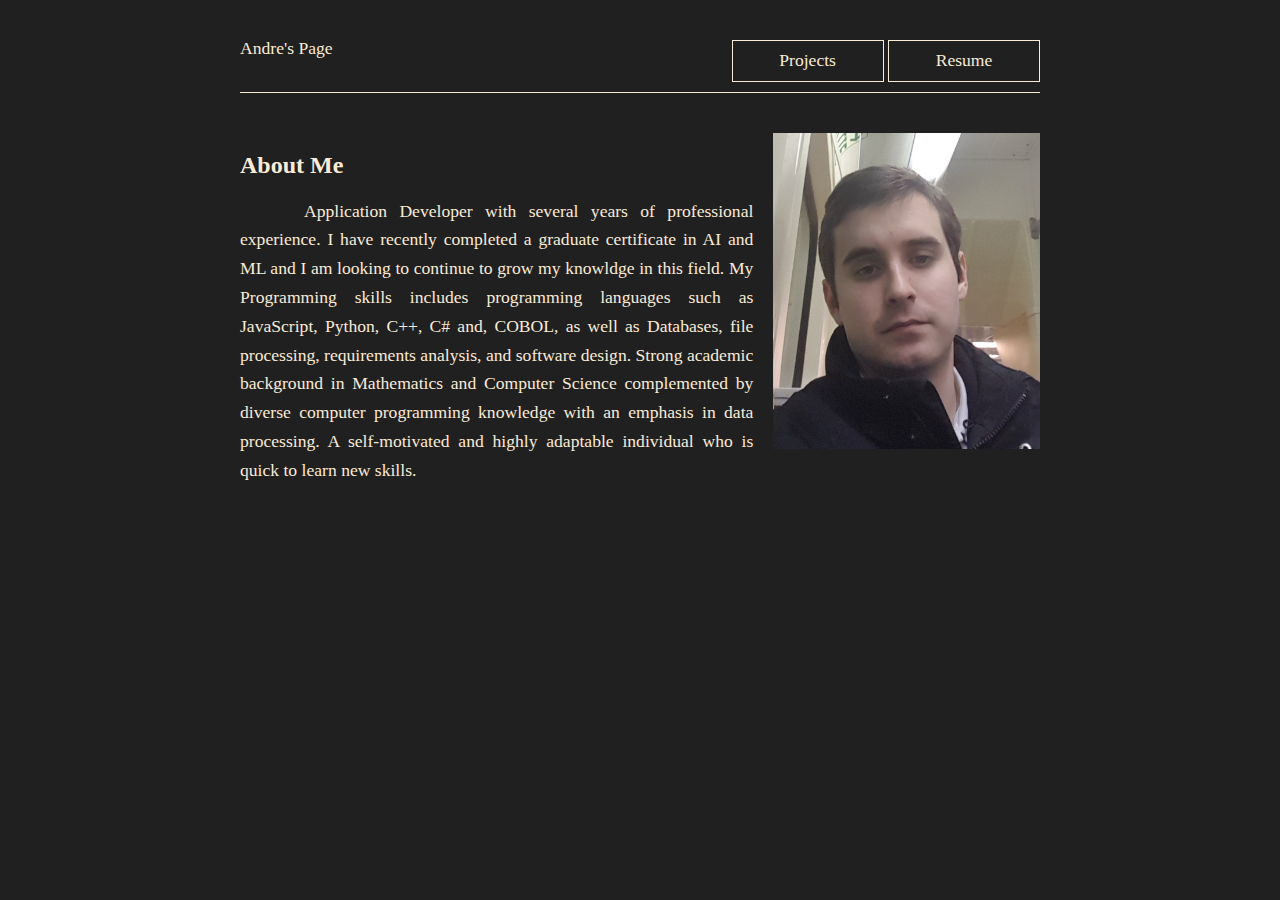
<file: index.html>
<!DOCTYPE html>
<html lang="en">
<head>
    <meta charset="UTF-8">
    <meta http-equiv="X-UA-Compatible" content="IE=edge">
    <meta name="viewport" content="width=device-width, initial-scale=1.0">
    <link rel="stylesheet" href="css-reset.css">
    <link rel="stylesheet" href="style.css">
    <title>Andre's Page</title>
</head>
<body>
    <div class="container">
        <header>
            <h1>Andre's Page</h1>
            <nav>
                <div class="navbutton">
                    <a href="#">Projects</a>
                    <div class="dropdown-box">
                        <div class="navbutton">
                            <a href="https://github.com/TLAndrewMarkDale/CapstoneII_Group15_ALDDS" target="_blank">
                                Automated Litter Detection and Delivery System
                            </a>
                        </div>
                        <div class="navbutton">
                            <a href="https://github.com/AliKemalIstanbullu/P1---Fire-Detection-and-Localization-Using-Surveillance-Camera" target="_blank">
                                Fire Detection
                            </a>
                        </div>
                        <div class="navbutton">
                            <a href="https://github.com/amd89/tic-tac-toe" target="_blank">
                                Tic Tac Toe
                            </a>
                        </div>
                    </div>
                </div>
                <div class="navbutton">
                    <a href="resume.html">Resume</a>
                </div>
            </nav>
        </header>
        <div class="content">
            <div class="about">
                <h2>About Me</h2>
                <p>Application Developer with several years of professional experience.  I have recently completed a graduate certificate in AI and ML and I am looking to continue to grow my knowldge in this field.  My Programming skills includes programming languages such as JavaScript, Python, C++, C# and, COBOL, as well as Databases, file processing, requirements analysis, and software design. Strong academic background in Mathematics and Computer Science complemented by diverse computer programming knowledge with an emphasis in data processing. A self-motivated and highly adaptable individual who is quick to learn new skills.</p>
            </div>
            <div class="headshot"><img src="images/head.jpg" alt="Andre head shot" ></div>
            <!--<div class="github-card" data-github="amd89" data-width="400" data-height="150" data-theme="default"></div>
<script src="//cdn.jsdelivr.net/github-cards/latest/widget.js"></script>-->
        </div>
    </div>
  
    
</body>
</html>
</file>
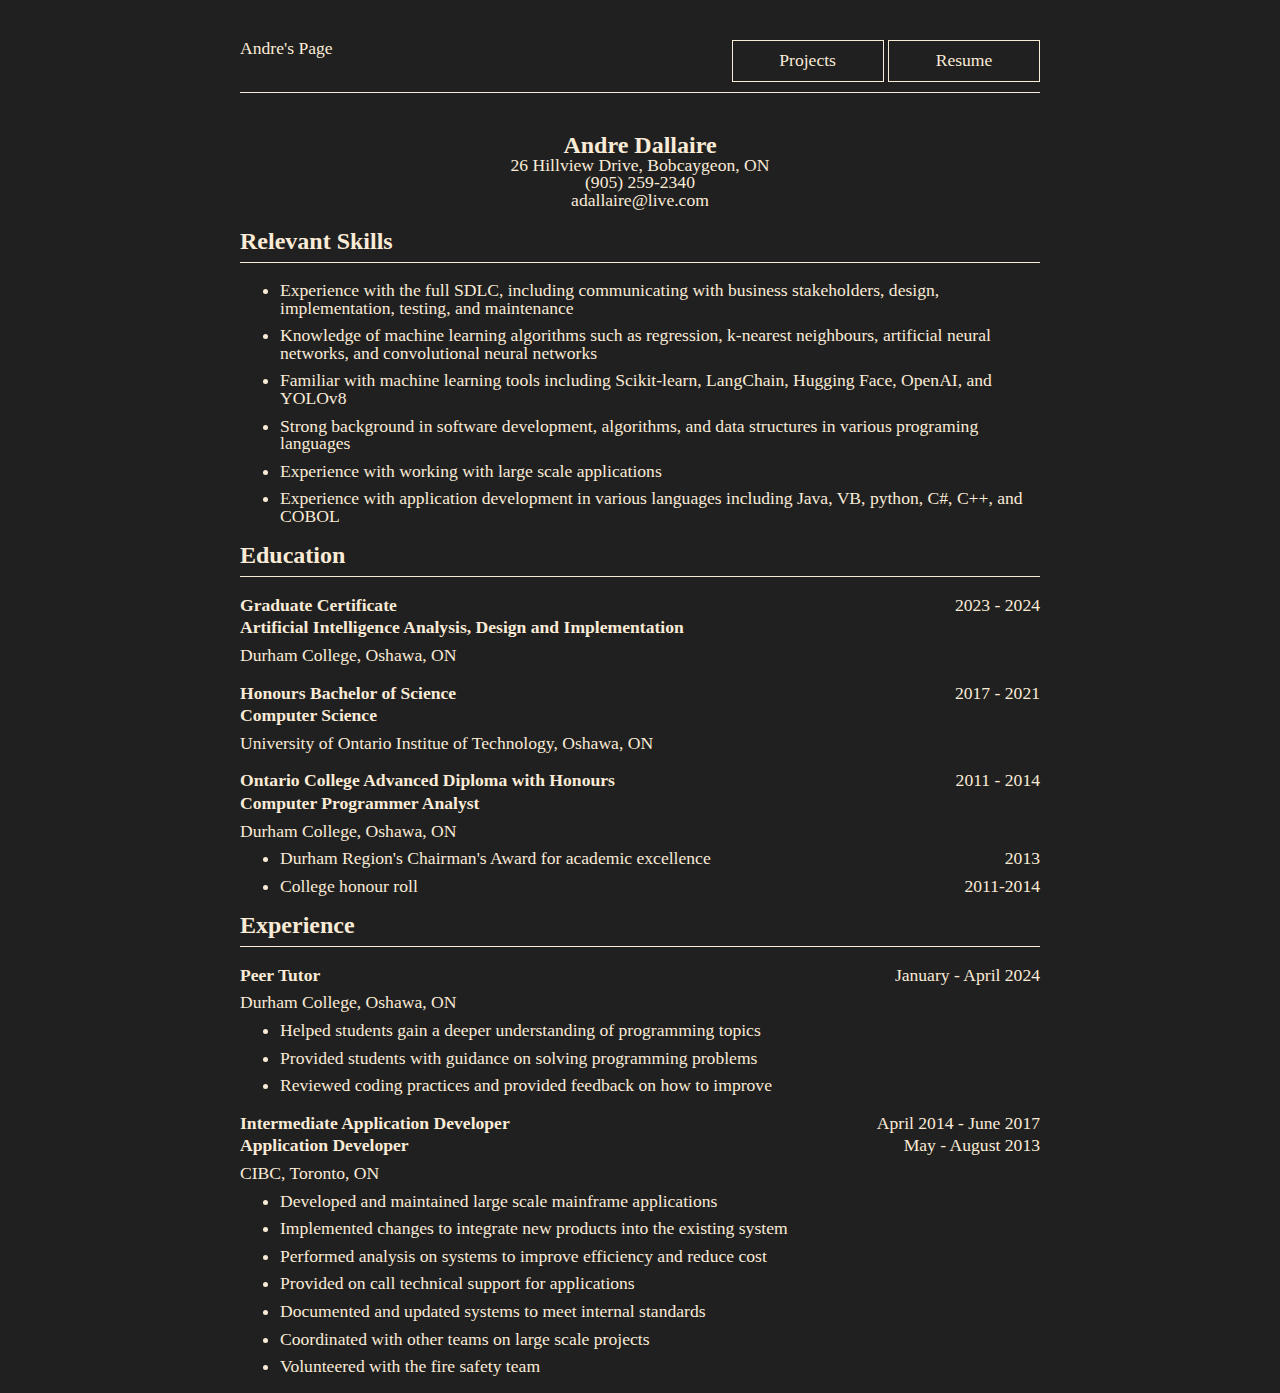
<file: resume.html>
<!DOCTYPE html>
<html lang="en">
<head>
    <meta charset="UTF-8">
    <meta http-equiv="X-UA-Compatible" content="IE=edge">
    <meta name="viewport" content="width=device-width, initial-scale=1.0">
    <link rel="stylesheet" href="css-reset.css">
    <link rel="stylesheet" href="style.css">
    <title>Andre's Resume</title>
</head>
<body>
    <div class="container">
        <header>
            <a href="index.html" class="contact">
                <h1>Andre's Page</h1>
            </a>
            <nav>
                <div class="navbutton">
                    <a href="#">Projects</a>
                    <div class="dropdown-box">
                        <div class="navbutton">
                            <a href="https://github.com/TLAndrewMarkDale/CapstoneII_Group15_ALDDS" target="_blank">
                                Automated Litter Detection and Delivery System
                            </a>
                        </div>
                        <div class="navbutton">
                            <a href="https://github.com/AliKemalIstanbullu/P1---Fire-Detection-and-Localization-Using-Surveillance-Camera" target="_blank">
                                Fire Detection
                            </a>
                        </div>
                        <div class="navbutton">
                            <a href="https://github.com/amd89/tic-tac-toe" target="_blank">
                                Tic Tac Toe
                            </a>
                        </div>
                        
                    </div>
                </div>
                <div class="navbutton">
                    <a href="resume.html">Resume</a>
                </div>
            </nav>
        </header>
        <div class="heading">
            <h2>Andre Dallaire</h2>
            <p>26 Hillview Drive, Bobcaygeon, ON </p>
            <a class="contact" href="tel:+19052592340">(905) 259-2340</a>
            <!-- &nbsp;&nbsp; -->
            <br>
            <a class="contact" href="mailto:adallaire@live.com">adallaire@live.com</a>
        </div>

        <h2>Relevant Skills</h2>
        <hr/>
        <ul>
            <li>Experience with the full SDLC, including communicating with business stakeholders, design, implementation,
testing, and maintenance</li>
            <li>Knowledge of machine learning algorithms such as regression, k-nearest neighbours, artificial neural networks,
and convolutional neural networks</li>
            <li>Familiar with machine learning tools including Scikit-learn, LangChain, Hugging Face, OpenAI, and YOLOv8</li>
            <li>Strong background in software development, algorithms, and data structures in various programing languages</li>
            <li>Experience with working with large scale applications</li>
            <li>Experience with application development in various languages including Java, VB, python, C#, C++, and COBOL</li>
        </ul>
        <h2>Education</h2>
        <hr>
        <div class="item date">
            <h3>Graduate Certificate</h3>
            <p>2023 - 2024</p>
        </div>
        <h3>Artificial Intelligence Analysis, Design and Implementation</h3>
        <h4>Durham College, Oshawa, ON</h4>
        <div class="item date">
            <h3>Honours Bachelor of Science</h3>
            <p>2017 - 2021</p>
        </div>
        <h3>Computer Science</h3>
        <h4>University of Ontario Institue of Technology, Oshawa, ON</h4>
        <div class="item date">
            <h3>Ontario College Advanced Diploma with Honours</h3>
            <p>2011 - 2014</p>
        </div>
        <h3>Computer Programmer Analyst</h3>
        <h4>Durham College, Oshawa, ON</h4>
        <ul>
            <li><div class="date"><p>Durham Region's Chairman's Award for academic excellence</p> <p>2013</p></div></li>
            <li><div class="date"><p>College honour roll</p> <p>2011-2014</p></div></li>
        </ul>
        <h2>Experience</h2>
        <hr>
        <div class="item date">
            <h3>Peer Tutor</h3>
            <p>January - April 2024</p>
        </div>
        <h4>Durham College, Oshawa, ON</h4>
        <ul>
            <li>Helped students gain a deeper understanding of programming topics</li>
            <li>Provided students with guidance on solving programming problems</li>
            <li>Reviewed coding practices and provided feedback on how to improve</li>
        </ul>
        <div class="item date">
            <h3>Intermediate Application Developer</h3>
            <p>April 2014 - June 2017</p>
        </div>
        <div class="date">
            <h3>Application Developer</h3>
            <p>May - August 2013</p>
        </div>
        <h4>CIBC, Toronto, ON</h4>
        <ul>
            <li>Developed and maintained large scale mainframe applications</li>
            <li>Implemented changes to integrate new products into the existing system</li>
            <li>Performed analysis on systems to improve efficiency and reduce cost</li>
            <li>Provided on call technical support for applications</li>
            <li>Documented and updated systems to meet internal standards</li>
            <li>Coordinated with other teams on large scale projects</li>
            <li>Volunteered with the fire safety team</li>
        </ul>
    </div>
</body>
</html>
</file>
<file: style.css>
body{
    color:antiquewhite;
    background-color: rgb(32, 32, 32);
    font-size: 1.1rem;
}

.about p {
    line-height: 1.8rem;
    text-indent: 4rem;
    margin-right: 20px;
    text-align: justify;
}

.navbutton {
    background-color: rgb(32, 32, 32);
    padding: 11px 25px;
    width: 100px;
    text-align: center;
    display: inline-block;
    position: relative;
    border: 1px solid antiquewhite;
   
}

.container{
    width: 800px;
    margin-left: auto;
    margin-right: auto;
}

a {
    color: antiquewhite;
    text-decoration: none;
}

/* hides the drop down menu is not in use */
.dropdown-box {
    display: none;
    position: absolute;
    z-index: 1; /* higher the index goes on top */
    padding-top: 20px;
    margin-left: -26px;
    
}

/* turns the dop down back on */
.navbutton:hover .dropdown-box {
    display: block;
}

.dropdown-box .navbutton:hover{
    background-color: darkslategray;
    transition-duration: 500ms;
}

.contact {
    /* color: black; */
    padding-bottom: 20px;
}

h2 {
    font-size: 1.5rem;
    font-weight: bold;

}

h3 {
    font-weight: bold;
    padding-bottom: 5px;
}

h4 {
    padding-top: 5px;
}

ul {
    margin-top: 0;
}

.item {
    margin-top: 20px;
}

.date{
    display: flex;
    justify-content: space-between;
}

.heading {
    text-align: center;
    margin-top: 40px;
    margin-bottom: 20px;
}

header {
    display: flex;
    justify-content: space-between;
    margin-top: 40px;
    padding-bottom: 10px;
    border-bottom: 1px solid;
}

.content {
    display: flex;
    margin-top: 40px;
}
.about{
    flex: 2;
    padding-top: 20px;
}
.headshot{
    flex: 1;
}

img{
    max-width: 100%;
}

.about p{
    margin-top: 20px;
}

hr { 
    background-color: antiquewhite; 
    height: 1px; 
    border: 0; 
}

li {
    padding-top: 10px;
}
</file>
